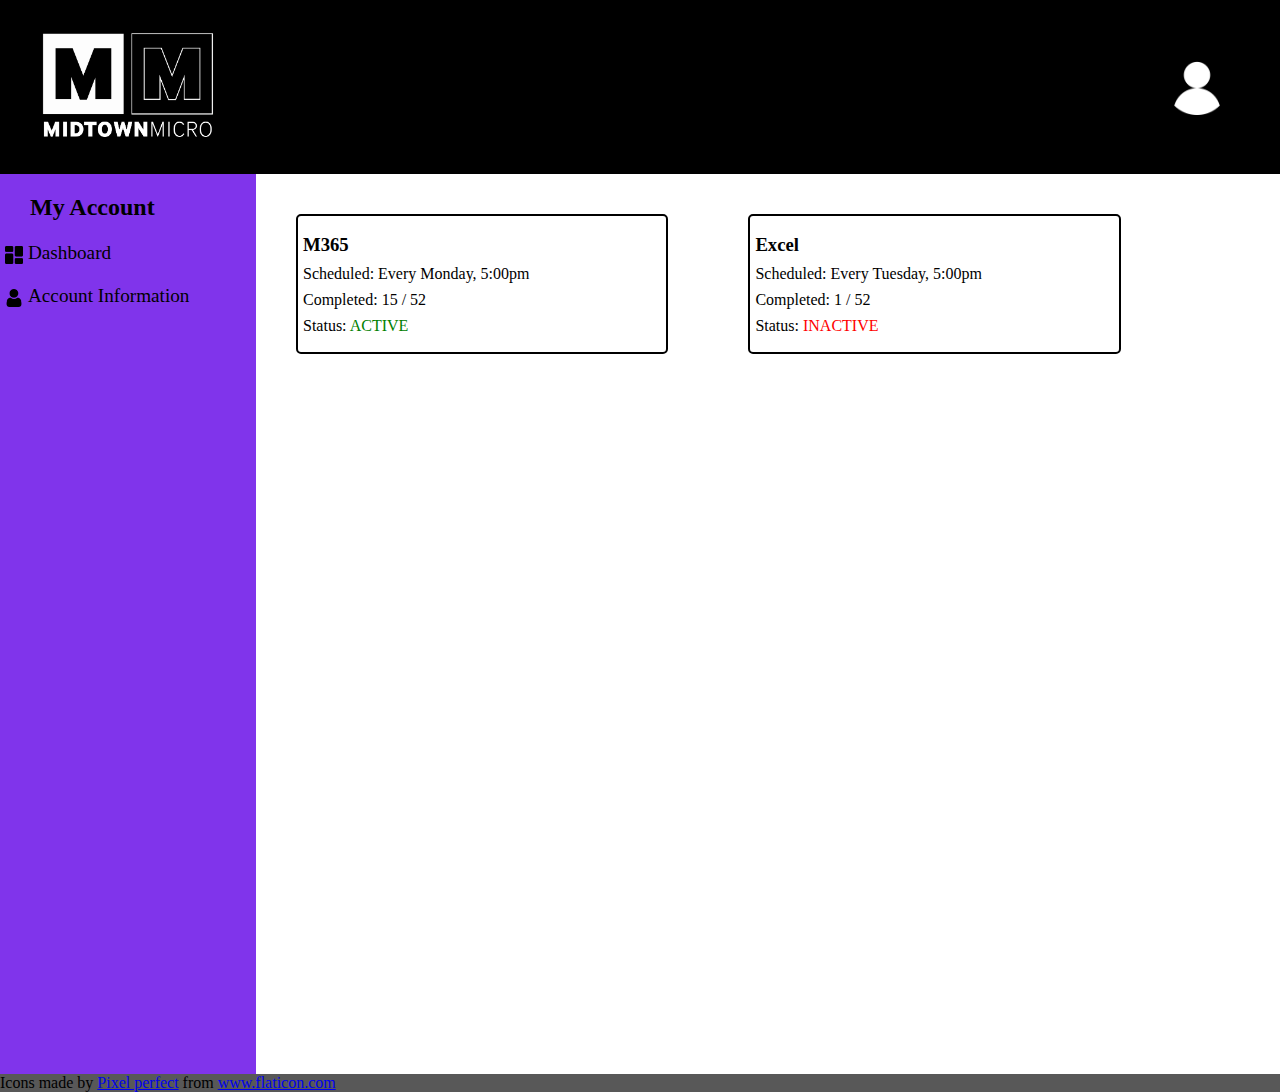
<file: index.html>
<!DOCTYPE html>
<html lang="en" dir="ltr">
  <head>
    <meta charset="utf-8">
    <title>Midtown Micro Course Registration</title>

    <link rel="stylesheet" href="css/styles.css">
    <link rel="icon" href="favicon.ico">

  </head>
  <body>
    <div class="banner">
        <img class="logo" src="images/logo.png" alt="local image file">
        <a href="https://www.youtube.com/watch?v=dQw4w9WgXcQ"><img class="user-logo" src="images/user.png" alt="local image file"></a>
    </div>

    <div class="float-container">

      <div class="side-banner">
        <h2>My Account</h2>
        <img src="images/dashboard.png" alt="local image file">
        <p>Dashboard</p>
        <img src="images/account.png" alt="local image file">
        <p>Account Information</p>
      </div>

      <div class="main">
        <div class="main-card">
          <h3>M365</h3>
          <p>Scheduled: Every Monday, 5:00pm</p>
          <p>Completed: 15 / 52</p>
          <p>Status: <span style="color: green">ACTIVE</span> </p>
        </div>
        <div class="main-card">
          <h3>Excel</h3>
          <p>Scheduled: Every Tuesday, 5:00pm</p>
          <p>Completed: 1 / 52</p>
          <p>Status: <span style="color: red">INACTIVE</span> </p>
        </div>
      </div>

    </div>

    <div>Icons made by <a href="https://www.flaticon.com/authors/pixel-perfect" title="Pixel perfect">Pixel perfect</a> from <a href="https://www.flaticon.com/" title="Flaticon">www.flaticon.com</a></div>

  </body>
</html>
</file>
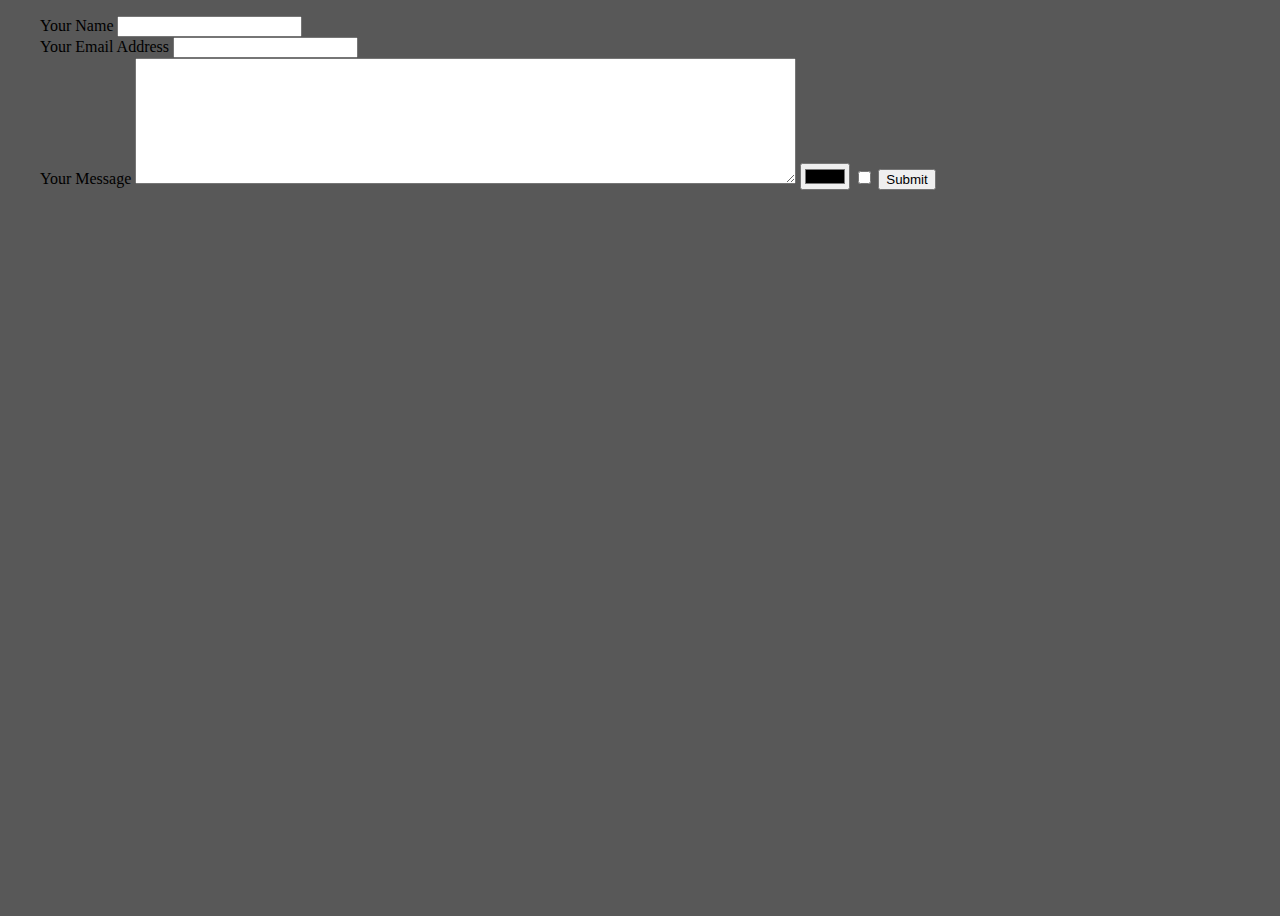
<file: contact.html>
<!DOCTYPE html>
<html lang="en" dir="ltr">
  <head>
    <meta charset="utf-8">
    <title>Contact Me</title>
    <link rel="stylesheet" href="css/styles.css">
  </head>
  <body>
    <ul>
      <form class="" action="mailto:anthonycwing@gmail.com" method="post" enctype="text/plain">
        <label for="">Your Name</label>
        <input type="text" name="yourName" value=""><br>
        <label for="">Your Email Address</label>
        <input type="email" name="yourEmail" value=""><br>
        <label for="">Your Message</label>
        <textarea name="yourMessage" rows="8" cols="80"></textarea>
        <input type="color" name="" value="">
        <input type="checkbox" name="" value="">
        <input type="submit" name="">
      </form>
    </ul>
  </body>
</html>
</file>
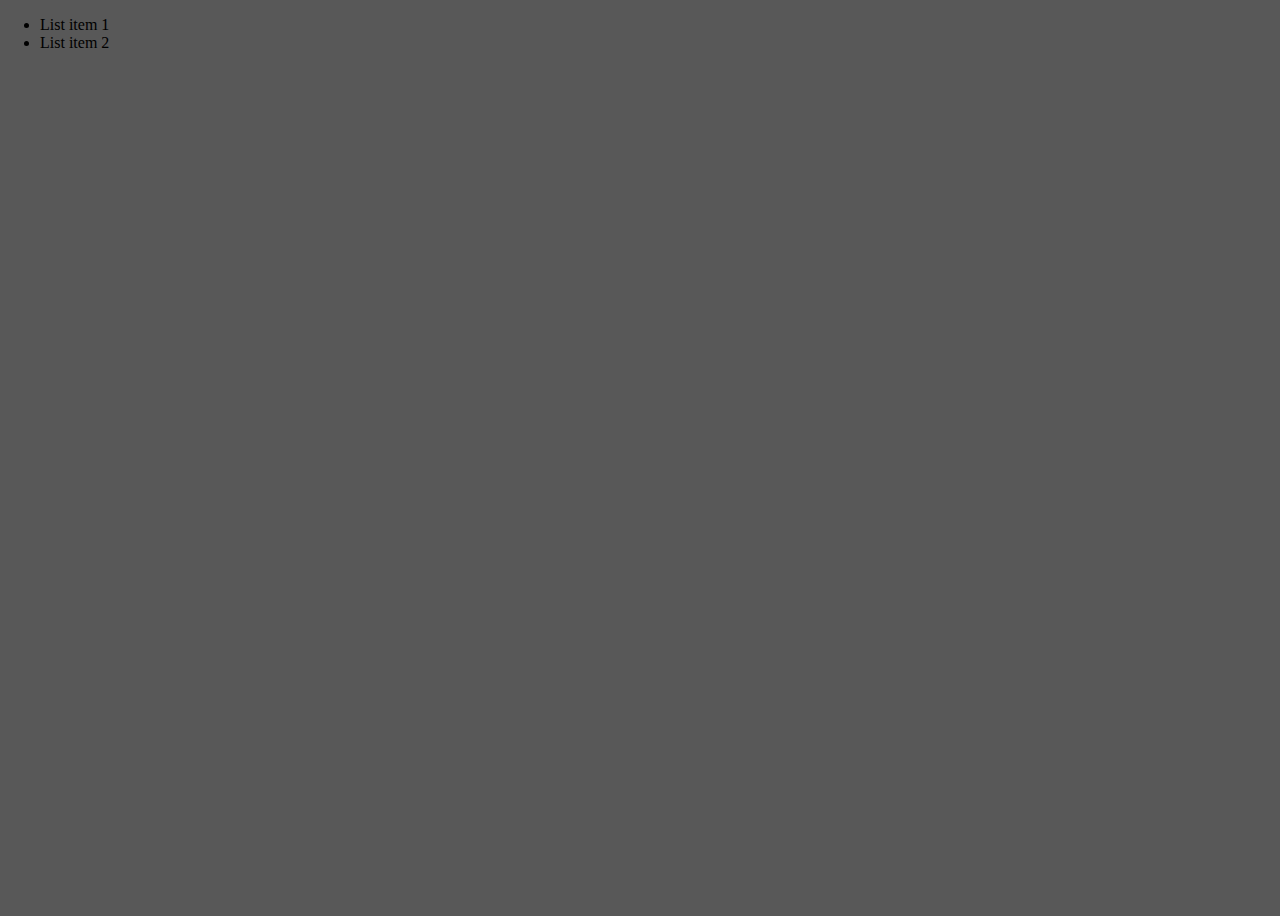
<file: items.html>
<!DOCTYPE html>
<html lang="en" dir="ltr">
  <head>
    <meta charset="utf-8">
    <title>MY ITEMS</title>
    <link rel="stylesheet" href="css/styles.css">
  </head>
  <body>
    <ul>
      <li>List item 1</li>
      <li>List item 2</li>
    </ul>
  </body>
</html>
</file>
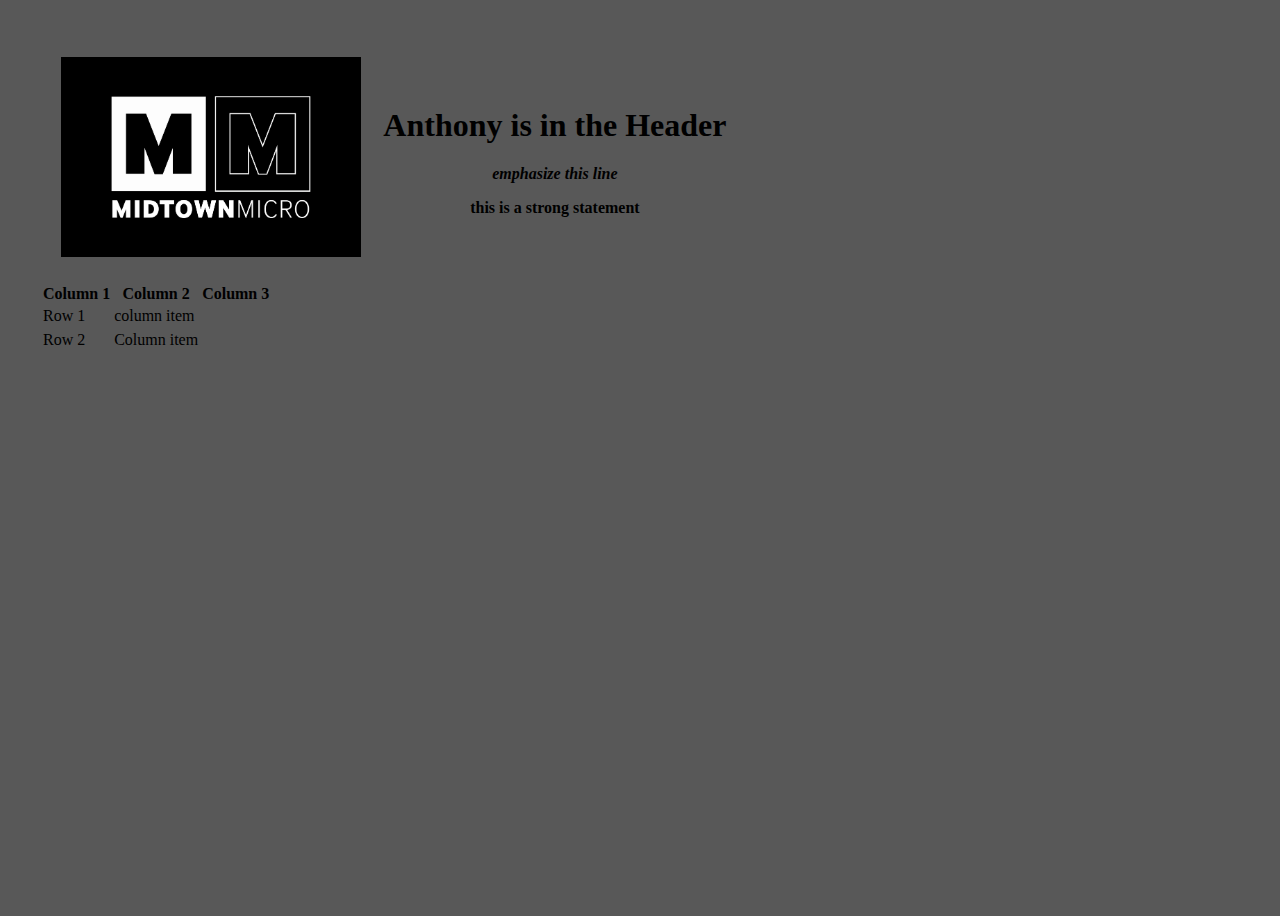
<file: table.html>
<!DOCTYPE html>
<html lang="en" dir="ltr">
  <head>
    <meta charset="utf-8">
    <title>MY TABLES</title>
    <link rel="stylesheet" href="css/styles.css">
  </head>
  <body>
    <ul>
      <table cellspacing = 20>
        <tr>
          <tr>
            <th><img src="images/logo.png" alt="local image file"></th>
            <th><h1>Anthony is in the Header</h1>
            <p><em>emphasize this line</em></p>
            <p><strong>this is a strong statement</strong></p></th>
          </tr>
        </tr>
      </table>
      <table>
        <thead>
          <tr>
            <th>Column 1</th>
            <th>Column 2</th>
            <th>Column 3</th>
          </tr>
        </thead>
        <tr>
          <td>Row 1</td>
          <td>column item</td>
        <tr>
        <tr>
          <td>Row 2</td>
          <td>Column item</td>
        <tr>
    </ul>
  </body>
</html>
</file>
<file: css/styles.css>
/***************** TAG SELECTORS *****************/
body{
  background-color: #585858;
  margin: 0;
  height: 100%;
}
hr{
  background-color: white;
  height: 4px;
  width: 90%;
}
html{
  height: 100%;
}
img{
  height: 200px;
}
img:hover{
  background-color: gold;
}

h2{
  font-family: inherit;
}

p{
  font-family: inherit;
}


/***************** CLASS SELECTORS *****************/
.banner {
  background-color: black;
  padding: none;
}

.float-container{
  height: 100%;
}

.logo{
  height: 20%;
  width: 20%;
}

.main{
  background-color: white;
  height: 100%;
  float: left;
  width: 80%;
}

.main-card{
  margin: 40px;
  padding: 5px;
  float: left;
  line-height: 10px;
  border-style: solid;
  border-color: black;
  border-width: 2px;
  border-radius: 5px;
  width: 35%;
}

.side-banner{
  background-color: #8034eb;
  border-color: black;
  float: left;
  height: 100%;
  margin-top: 0;
  margin-left: 0;
  margin-right: 0;
  width: 20%;
}

.side-banner h2{
  padding-left: 30px;
}

.side-banner img{
  float: left;
  height: 2%;
  margin: 5px;
}

.side-banner p{
  color: black;
  padding: 1px;
  font-size: 120%
}

.user-logo{
  height: 5%;
  width: 5%;
  float: right;
  margin: 4%;
}

/***************** ID SELECTORS *****************/
#heading {
  color: red;
}
</file>
